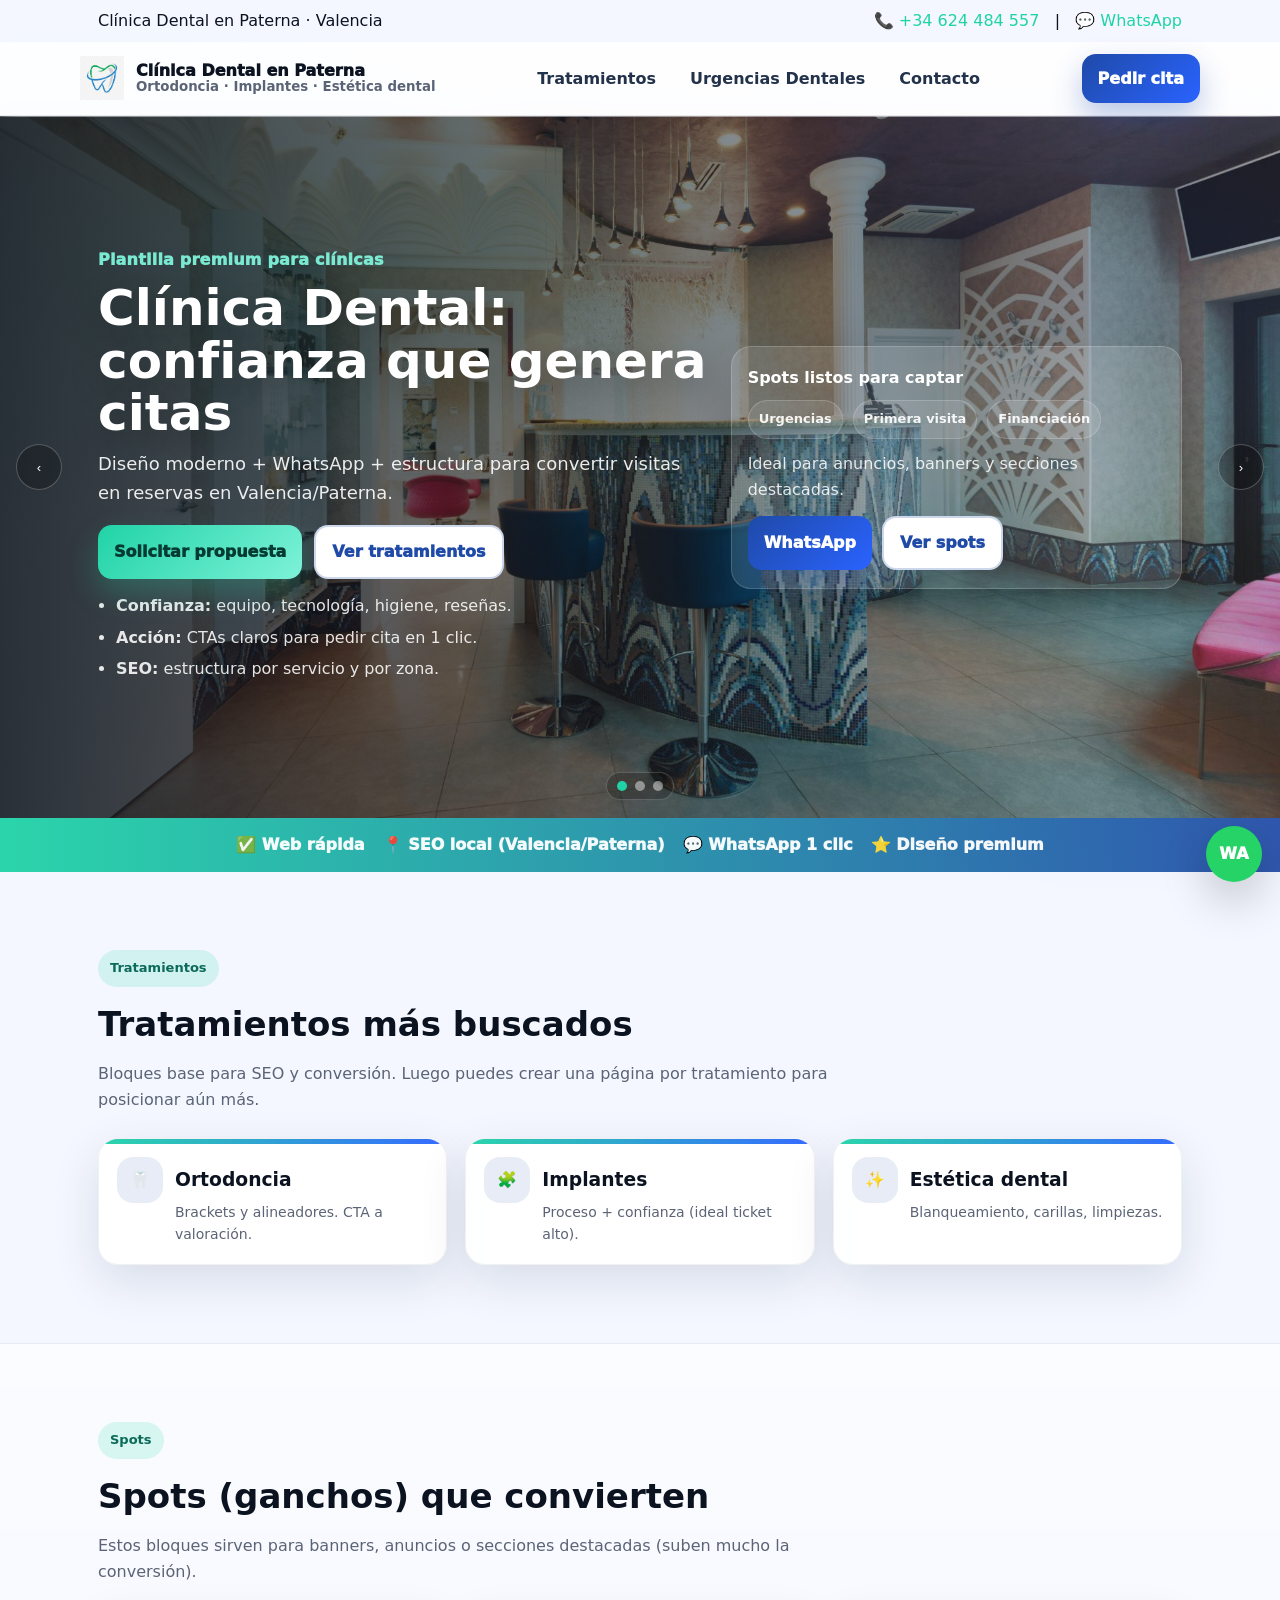
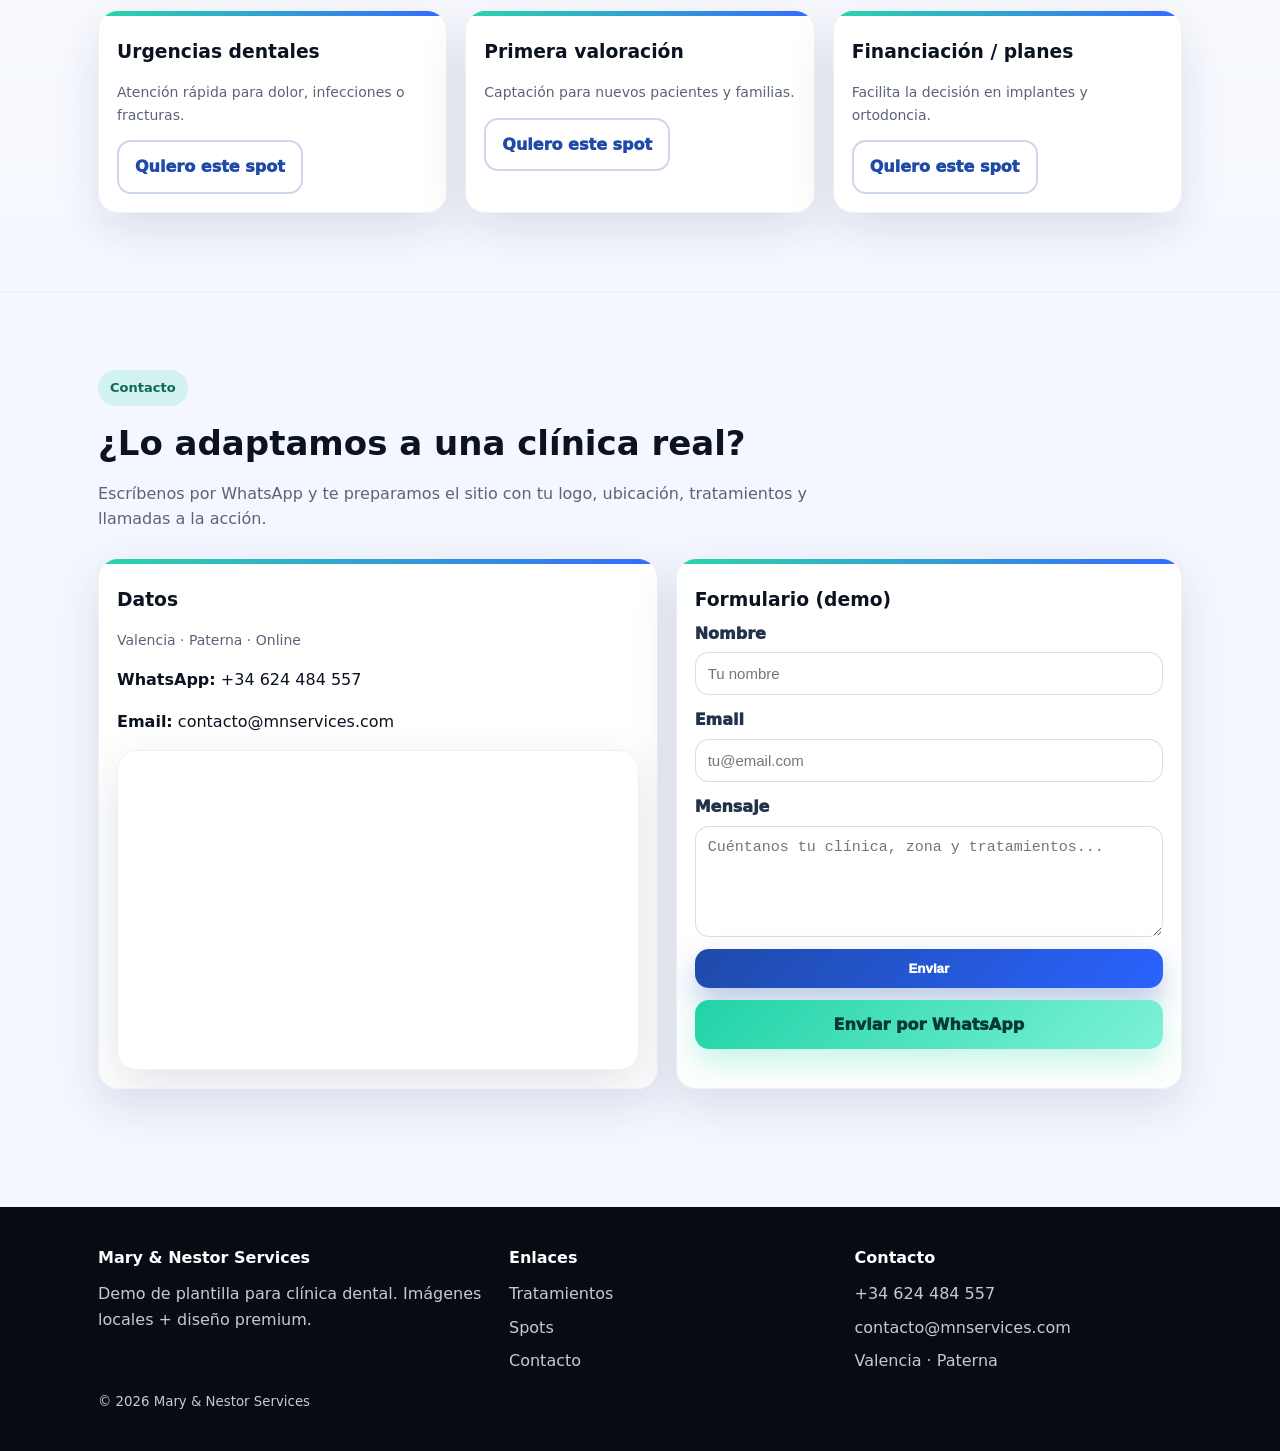
<file: projects/dental/clinica-dental.html>
<!doctype html>
<html lang="es">

<head>
    <meta charset="utf-8" />
    <meta name="viewport" content="width=device-width, initial-scale=1" />
    <title>Clínica Dental en Paterna | Ortodoncia e Implantes en Valencia</title>
    <meta name="description"
        content="Clínica dental en Paterna especializada en ortodoncia, implantes dentales y estética dental. Primera valoración y urgencias dentales en Valencia.">

    <style>
        :root {
            --brand: #1f4aa8;
            --brand2: #2a63ff;
            --accent: #20d3a6;
            --accent2: #7ef2d9;
            --ink: #0b1220;
            --muted: #5b6476;
            --bg: #f4f7ff;
            --shadow: 0 16px 48px rgba(13, 31, 64, .12);
            --shadowHover: 0 22px 70px rgba(13, 31, 64, .18);
            --radius: 18px;
        }

        * {
            box-sizing: border-box
        }

        html {
            scroll-behavior: smooth
        }

        body {
            margin: 0;
            font-family: system-ui, -apple-system, Segoe UI, Roboto, Helvetica, Arial;
            color: var(--ink);
            background:
                radial-gradient(900px 520px at 10% 10%, rgba(32, 211, 166, .12), transparent 55%),
                radial-gradient(900px 520px at 90% 20%, rgba(31, 74, 168, .14), transparent 55%),
                var(--bg);
            line-height: 1.6;
        }

        a {
            color: inherit;
            text-decoration: none
        }

        .container {
            max-width: 1120px;
            margin: 0 auto;
            padding: 0 18px
        }

        <script type="application/ld+json"> {

            "@context": "https://schema.org",
            "@type": "Dentist",
            "name": "Clínica Dental en Paterna",
            "address": {
                "@type": "PostalAddress",
                    "addressLocality": "Paterna",
                    "addressRegion": "Valencia",
                    "addressCountry": "ES"
            }

            ,
            "telephone": "+34624484557",
            "areaServed": "Paterna, Valencia"
        }

        </script>

        /* Topbar */
        .topbar {
            background: #070b14;
            color: rgba(255, 255, 255, .88);
            font-weight: 800;
            font-size: 13px;
        }

        .topbar .container {
            display: flex;
            justify-content: space-between;
            align-items: center;
            gap: 12px;
            padding: 8px 18px;
        }

        .topbar a {
            color: #20d3a6;
        }

        .topbar .sep {
            margin: 0 10px;
            color: rgba(255, 255, 255, .35);
        }

        @media(max-width:700px) {
            .topbar .container {
                flex-direction: column;
                align-items: flex-start
            }

            .topbar .sep {
                display: none
            }
        }

        /* Nav */
        .nav {
            position: sticky;
            top: 0;
            z-index: 50;
            background: rgba(255, 255, 255, .84);
            backdrop-filter: blur(12px);
            border-bottom: 1px solid rgba(15, 23, 42, .08);
        }

        .nav-inner {
            display: flex;
            align-items: center;
            justify-content: space-between;
            padding: 12px 0;
            gap: 12px
        }

        .brand {
            display: flex;
            align-items: center;
            gap: 12px;
            font-weight: 1000
        }

        .brand img {
            width: 44px;
            height: 44px;
            object-fit: contain
        }

        .brand span {
            display: flex;
            flex-direction: column;
            line-height: 1.05
        }

        .brand small {
            font-weight: 900;
            color: var(--muted)
        }

        .menu {
            display: flex;
            gap: 10px;
            align-items: center
        }

        .menu a {
            font-weight: 900;
            color: #23324b;
            padding: 10px 12px;
            border-radius: 14px;
        }

        .menu a:hover {
            background: rgba(31, 74, 168, .08)
        }

        /* Buttons */
        .btn {
            display: inline-flex;
            align-items: center;
            justify-content: center;
            padding: 12px 16px;
            border-radius: 14px;
            font-weight: 1000;
            border: 0;
            cursor: pointer;
            transition: transform .18s ease, box-shadow .18s ease, background .18s ease;
            user-select: none;
        }

        .btn-primary {
            background: linear-gradient(135deg, var(--brand), var(--brand2));
            color: #fff;
            box-shadow: 0 14px 30px rgba(31, 74, 168, .30);
        }

        .btn-primary:hover {
            transform: translateY(-2px);
            box-shadow: 0 20px 52px rgba(31, 74, 168, .36)
        }

        .btn-accent {
            background: linear-gradient(135deg, var(--accent), var(--accent2));
            color: #063b33;
            box-shadow: 0 14px 30px rgba(32, 211, 166, .25);
        }

        .btn-accent:hover {
            transform: translateY(-2px);
            box-shadow: 0 20px 52px rgba(32, 211, 166, .32)
        }

        .btn-outline {
            background: #fff;
            border: 2px solid rgba(31, 74, 168, .22);
            color: var(--brand);
        }

        .btn-outline:hover {
            transform: translateY(-2px);
            box-shadow: 0 14px 36px rgba(13, 31, 64, .12)
        }

        .badge {
            display: inline-flex;
            gap: 8px;
            align-items: center;
            background: rgba(32, 211, 166, .16);
            color: #0b6a58;
            padding: 8px 12px;
            border-radius: 999px;
            font-weight: 900;
            font-size: 13px;
        }

        /* HERO / Slider */
        .hero {
            position: relative;
            overflow: hidden
        }

        .hero-shape {
            position: absolute;
            left: -140px;
            bottom: -180px;
            width: 560px;
            height: 560px;
            border-radius: 50%;
            background: radial-gradient(circle at 30% 30%, rgba(32, 211, 166, .22), rgba(31, 74, 168, .18) 55%, transparent 72%);
            pointer-events: none;
        }

        .pd-slider {
            position: relative;
            height: 78vh;
            min-height: 560px
        }

        .pd-slide {
            position: absolute;
            inset: 0;
            opacity: 0;
            transform: scale(1.03);
            transition: opacity .7s ease, transform 1.1s ease;
        }

        .pd-slide.is-active {
            opacity: 1;
            transform: scale(1)
        }

        .pd-slide img {
            width: 100%;
            height: 100%;
            object-fit: cover;
            display: block
        }

        .pd-overlay {
            position: absolute;
            inset: 0;
            background:
                linear-gradient(90deg, rgba(7, 11, 20, .82) 0%, rgba(7, 11, 20, .55) 45%, rgba(7, 11, 20, .20) 100%),
                radial-gradient(1200px 520px at 20% 20%, rgba(32, 211, 166, .22), transparent 55%),
                radial-gradient(900px 520px at 85% 25%, rgba(31, 74, 168, .22), transparent 55%);
        }

        .pd-hero-content {
            position: absolute;
            inset: 0;
            display: flex;
            align-items: center
        }

        .pd-hero-grid {
            max-width: 1120px;
            margin: 0 auto;
            padding: 0 18px;
            display: grid;
            grid-template-columns: 1.15fr .85fr;
            gap: 22px;
            align-items: center;
        }

        .pd-kicker {
            color: rgba(126, 242, 217, .95);
            font-weight: 1000;
            letter-spacing: .2px
        }

        .pd-h1 {
            color: #fff;
            font-size: 50px;
            line-height: 1.05;
            margin: 10px 0 10px;
            text-shadow: 0 10px 30px rgba(0, 0, 0, .25);
        }

        .pd-p {
            color: rgba(255, 255, 255, .90);
            font-size: 18px;
            margin: 0 0 18px;
            max-width: 62ch
        }

        .fade-up {
            opacity: 0;
            transform: translateY(10px)
        }

        .fade-up.is-in {
            opacity: 1;
            transform: translateY(0);
            transition: opacity .48s ease, transform .48s ease
        }

        .pd-actions {
            display: flex;
            gap: 12px;
            flex-wrap: wrap
        }

        .pd-bullets {
            margin: 14px 0 0;
            padding-left: 18px
        }

        .pd-bullets li {
            color: rgba(255, 255, 255, .88);
            margin: 6px 0
        }

        .pd-hero-card {
            background: rgba(255, 255, 255, .10);
            border: 1px solid rgba(255, 255, 255, .18);
            border-radius: 20px;
            padding: 18px 16px;
            color: rgba(255, 255, 255, .90);
            box-shadow: 0 18px 60px rgba(0, 0, 0, .20);
        }

        .pd-hero-card b {
            color: #fff
        }

        .pills {
            display: flex;
            gap: 10px;
            flex-wrap: wrap;
            margin-top: 10px
        }

        .pill {
            background: rgba(255, 255, 255, .10);
            border: 1px solid rgba(255, 255, 255, .18);
            padding: 8px 10px;
            border-radius: 999px;
            font-weight: 900;
            color: rgba(255, 255, 255, .92);
            font-size: 13px;
        }

        /* slider UI */
        .pd-ui {
            position: absolute;
            inset: 0;
            pointer-events: none
        }

        .pd-arrow {
            pointer-events: auto;
            position: absolute;
            top: 50%;
            transform: translateY(-50%);
            width: 46px;
            height: 46px;
            border-radius: 999px;
            border: 1px solid rgba(255, 255, 255, .24);
            background: rgba(0, 0, 0, .25);
            display: grid;
            place-items: center;
            color: #fff;
            cursor: pointer;
            transition: transform .18s ease, background .18s ease;
        }

        .pd-arrow:hover {
            background: rgba(0, 0, 0, .35);
            transform: translateY(-50%) scale(1.05)
        }

        .pd-prev {
            left: 16px
        }

        .pd-next {
            right: 16px
        }

        .pd-dots {
            pointer-events: auto;
            position: absolute;
            left: 50%;
            transform: translateX(-50%);
            bottom: 18px;
            display: flex;
            gap: 8px;
            padding: 8px 10px;
            border-radius: 999px;
            background: rgba(0, 0, 0, .22);
            border: 1px solid rgba(255, 255, 255, .18);
        }

        .pd-dot {
            width: 10px;
            height: 10px;
            border-radius: 999px;
            background: rgba(255, 255, 255, .45);
            cursor: pointer
        }

        .pd-dot.is-active {
            background: var(--accent)
        }

        .pd-progress {
            position: absolute;
            left: 0;
            right: 0;
            top: 0;
            height: 4px;
            background: rgba(255, 255, 255, .12)
        }

        .pd-progress span {
            display: block;
            height: 100%;
            width: 0%;
            background: linear-gradient(90deg, var(--accent), var(--accent2))
        }

        /* Benefit band */
        .benefit-band {
            background: linear-gradient(90deg, rgba(32, 211, 166, .95), rgba(31, 74, 168, .92));
            color: rgba(255, 255, 255, .95);
        }

        .benefit-wrap {
            max-width: 1120px;
            margin: 0 auto;
            padding: 14px 18px;
            display: flex;
            gap: 18px;
            flex-wrap: wrap;
            justify-content: center;
            font-weight: 1000;
        }

        .bitem {
            display: flex;
            align-items: center;
            gap: 10px
        }

        /* Sections + cards */
        .section {
            padding: 78px 0
        }

        .section.alt {
            background: linear-gradient(180deg, rgba(255, 255, 255, .60), rgba(255, 255, 255, .12));
            border-top: 1px solid rgba(15, 23, 42, .06);
            border-bottom: 1px solid rgba(15, 23, 42, .06);
        }

        h2 {
            margin: 10px 0 10px;
            font-size: 34px
        }

        p.lead {
            margin: 0 0 26px;
            color: var(--muted);
            max-width: 75ch
        }

        .grid-3 {
            display: grid;
            grid-template-columns: repeat(3, 1fr);
            gap: 18px
        }

        .card {
            background: rgba(255, 255, 255, .92);
            border: 1px solid rgba(15, 23, 42, .06);
            border-radius: 20px;
            box-shadow: var(--shadow);
            padding: 18px;
            position: relative;
            overflow: hidden;
            transition: transform .18s ease, box-shadow .18s ease;
        }

        .card::before {
            content: "";
            position: absolute;
            left: 0;
            top: 0;
            width: 100%;
            height: 5px;
            background: linear-gradient(90deg, var(--accent), var(--brand2));
            opacity: .95;
        }

        .card:hover {
            transform: translateY(-4px);
            box-shadow: var(--shadowHover)
        }

        .row {
            display: flex;
            gap: 12px;
            align-items: flex-start
        }

        .icon {
            width: 46px;
            height: 46px;
            border-radius: 16px;
            display: grid;
            place-items: center;
            background: rgba(31, 74, 168, .10);
            color: var(--brand);
            font-weight: 1000;
            flex: 0 0 auto;
        }

        .h3 {
            margin: 8px 0 6px
        }

        .small {
            color: var(--muted);
            font-size: 14px
        }

        /* Contact split */
        .split {
            display: grid;
            grid-template-columns: 1.05fr .95fr;
            gap: 18px;
            align-items: stretch
        }

        .photo {
            border-radius: 20px;
            overflow: hidden;
            box-shadow: var(--shadow);
            border: 1px solid rgba(15, 23, 42, .06);
            height: 320px
        }

        .photo iframe {
            width: 100%;
            height: 100%;
            border: 0
        }

        .form {
            display: grid;
            gap: 12px
        }

        .field {
            display: grid;
            gap: 6px
        }

        label {
            font-weight: 1000;
            color: #23324b
        }

        input,
        textarea {
            border-radius: 14px;
            border: 1px solid rgba(15, 23, 42, .14);
            padding: 12px 12px;
            font-size: 15px;
            outline: none;
            background: white;
        }

        input:focus,
        textarea:focus {
            border-color: rgba(31, 74, 168, .48);
            box-shadow: 0 0 0 4px rgba(31, 74, 168, .12)
        }

        /* Footer */
        .footer {
            background: #070b14;
            color: rgba(255, 255, 255, .78);
            padding: 38px 0;
            margin-top: 40px
        }

        .footer .cols {
            display: grid;
            grid-template-columns: 1.2fr 1fr 1fr;
            gap: 18px
        }

        .footer h4 {
            margin: 0 0 10px;
            color: #fff
        }

        /* WhatsApp floating */
        .whatsapp {
            position: fixed;
            right: 18px;
            bottom: 18px;
            z-index: 80;
            width: 56px;
            height: 56px;
            border-radius: 999px;
            background: #25D366;
            color: white;
            display: grid;
            place-items: center;
            box-shadow: 0 18px 46px rgba(0, 0, 0, .22);
            font-weight: 1000;
        }

        @media (max-width:980px) {
            .menu {
                display: none
            }

            .pd-hero-grid {
                grid-template-columns: 1fr
            }

            .pd-h1 {
                font-size: 40px
            }

            .grid-3,
            .split,
            .footer .cols {
                grid-template-columns: 1fr
            }

            .pd-slider {
                height: 76vh;
                min-height: 560px
            }
        }
    </style>
</head>

<body>

    <div class="topbar">
        <div class="container">
            <div>Clínica Dental en Paterna · Valencia</div>
            <div>
                <a href="tel:+34624484557">📞 +34 624 484 557</a>
                &nbsp; | &nbsp;
                <a href="https://wa.me/34624484557" target="_blank">💬 WhatsApp</a>
            </div>
        </div>
    </div>

    <header class="nav">
        <div class="container nav-inner">

            <a class="brand" href="clinica-dental.html">
                <img src="dental-logo.png" alt="Clínica Dental en Paterna - Ortodoncia e Implantes"
                    style="height:44px;width:auto;">
                <span>
                    Clínica Dental en Paterna
                    <small>Ortodoncia · Implantes · Estética dental</small>
                </span>
            </a>

            <nav class="menu" aria-label="Menú principal">
                <a href="#tratamientos">Tratamientos</a>
                <a href="#spots">Urgencias Dentales</a>
                <a href="#contacto">Contacto</a>
            </nav>

            <a class="btn btn-primary"
                href="https://wa.me/34624484557?text=Hola%20quiero%20cita%20en%20la%20cl%C3%ADnica%20dental%20de%20Paterna"
                target="_blank" rel="noopener">
                Pedir cita
            </a>

        </div>
    </header>

    <!-- HERO -->
    <section class="hero">
        <div class="hero-shape" aria-hidden="true"></div>

        <div class="pd-slider" id="dentalSlider">
            <div class="pd-progress"><span></span></div>

            <div class="pd-slide is-active" data-kicker="Plantilla premium para clínicas"
                data-title="Clínica Dental: confianza que genera citas"
                data-text="Diseño moderno + WhatsApp + estructura para convertir visitas en reservas en Valencia/Paterna.">
                <img src="hero-1.jpg" alt="Recepción clínica dental">
                <div class="pd-overlay"></div>
            </div>

            <div class="pd-slide" data-kicker="Comunicación empresarial"
                data-title="Atención rápida: menos espera, más pacientes"
                data-text="WhatsApp Business + respuestas rápidas + formularios para agendar sin fricción.">
                <img src="hero-2.jpg" alt="Equipo dental atendiendo paciente">
                <div class="pd-overlay"></div>
            </div>

            <div class="pd-slide" data-kicker="SEO local" data-title="Posiciona “Dentista en Paterna” en Google"
                data-text="Estructura por tratamientos + zona, lista para competir con clínicas locales.">
                <img src="hero-3.jpg" alt="Sala dental moderna">
                <div class="pd-overlay"></div>
            </div>

            <div class="pd-hero-content">
                <div class="pd-hero-grid">
                    <div>
                        <div class="pd-kicker" id="heroKicker">Plantilla premium para clínicas</div>
                        <h1 class="pd-h1" id="heroTitle">Clínica Dental: confianza que genera citas</h1>
                        <p class="pd-p" id="heroText">Diseño moderno + WhatsApp + estructura para convertir visitas en
                            reservas en Valencia/Paterna.</p>

                        <div class="pd-actions fade-up is-in" id="heroActions">
                            <a class="btn btn-accent" href="#contacto">Solicitar propuesta</a>
                            <a class="btn btn-outline" href="#tratamientos">Ver tratamientos</a>
                        </div>

                        <ul class="pd-bullets">
                            <li><b>Confianza:</b> equipo, tecnología, higiene, reseñas.</li>
                            <li><b>Acción:</b> CTAs claros para pedir cita en 1 clic.</li>
                            <li><b>SEO:</b> estructura por servicio y por zona.</li>
                        </ul>
                    </div>

                    <div class="pd-hero-card">
                        <b>Spots listos para captar</b>
                        <div class="pills">
                            <span class="pill">Urgencias</span>
                            <span class="pill">Primera visita</span>
                            <span class="pill">Financiación</span>
                        </div>
                        <p style="margin:12px 0 0;color:rgba(255,255,255,.86)">
                            Ideal para anuncios, banners y secciones destacadas.
                        </p>
                        <div style="margin-top:14px;display:flex;gap:10px;flex-wrap:wrap">
                            <a class="btn btn-primary"
                                href="https://wa.me/34624484557?text=Hola%20quiero%20la%20plantilla%20de%20cl%C3%ADnica%20dental"
                                target="_blank" rel="noopener">WhatsApp</a>
                            <a class="btn btn-outline" href="#spots">Ver spots</a>
                        </div>
                    </div>
                </div>
            </div>

            <div class="pd-ui">
                <button class="pd-arrow pd-prev" aria-label="Anterior" id="prevBtn">‹</button>
                <button class="pd-arrow pd-next" aria-label="Siguiente" id="nextBtn">›</button>
                <div class="pd-dots" id="dots">
                    <span class="pd-dot is-active" data-dot="0"></span>
                    <span class="pd-dot" data-dot="1"></span>
                    <span class="pd-dot" data-dot="2"></span>
                </div>
            </div>
        </div>
    </section>

    <!-- Benefit Band -->
    <section class="benefit-band">
        <div class="benefit-wrap">
            <div class="bitem">✅ Web rápida</div>
            <div class="bitem">📍 SEO local (Valencia/Paterna)</div>
            <div class="bitem">💬 WhatsApp 1 clic</div>
            <div class="bitem">⭐ Diseño premium</div>
        </div>
    </section>

    <!-- Tratamientos -->
    <section class="section" id="tratamientos">
        <div class="container">
            <span class="badge">Tratamientos</span>
            <h2>Tratamientos más buscados</h2>
            <p class="lead">Bloques base para SEO y conversión. Luego puedes crear una página por tratamiento para
                posicionar aún más.</p>

            <div class="grid-3">
                <div class="card">
                    <div class="row">
                        <div class="icon">🦷</div>
                        <div>
                            <h3 class="h3">Ortodoncia</h3>
                            <div class="small">Brackets y alineadores. CTA a valoración.</div>
                        </div>
                    </div>
                </div>

                <div class="card">
                    <div class="row">
                        <div class="icon">🧩</div>
                        <div>
                            <h3 class="h3">Implantes</h3>
                            <div class="small">Proceso + confianza (ideal ticket alto).</div>
                        </div>
                    </div>
                </div>

                <div class="card">
                    <div class="row">
                        <div class="icon">✨</div>
                        <div>
                            <h3 class="h3">Estética dental</h3>
                            <div class="small">Blanqueamiento, carillas, limpiezas.</div>
                        </div>
                    </div>
                </div>
            </div>

        </div>
    </section>

    <!-- Spots -->
    <section class="section alt" id="spots">
        <div class="container">
            <span class="badge">Spots</span>
            <h2>Spots (ganchos) que convierten</h2>
            <p class="lead">Estos bloques sirven para banners, anuncios o secciones destacadas (suben mucho la
                conversión).</p>

            <div class="grid-3">
                <div class="card">
                    <h3 class="h3">Urgencias dentales</h3>
                    <p class="small">Atención rápida para dolor, infecciones o fracturas.</p>
                    <a class="btn btn-outline" href="#contacto">Quiero este spot</a>
                </div>

                <div class="card">
                    <h3 class="h3">Primera valoración</h3>
                    <p class="small">Captación para nuevos pacientes y familias.</p>
                    <a class="btn btn-outline" href="#contacto">Quiero este spot</a>
                </div>

                <div class="card">
                    <h3 class="h3">Financiación / planes</h3>
                    <p class="small">Facilita la decisión en implantes y ortodoncia.</p>
                    <a class="btn btn-outline" href="#contacto">Quiero este spot</a>
                </div>
            </div>
        </div>
    </section>

    <!-- Contacto -->
    <section class="section" id="contacto">
        <div class="container">
            <span class="badge">Contacto</span>
            <h2>¿Lo adaptamos a una clínica real?</h2>
            <p class="lead">Escríbenos por WhatsApp y te preparamos el sitio con tu logo, ubicación, tratamientos y
                llamadas a la acción.</p>

            <div class="split">
                <div class="card">
                    <h3 class="h3">Datos</h3>
                    <p class="small">Valencia · Paterna · Online</p>
                    <p><b>WhatsApp:</b> +34 624 484 557</p>
                    <p><b>Email:</b> contacto@mnservices.com</p>
                    <div class="photo">
                        <iframe title="Mapa" src="https://www.google.com/maps?q=Paterna%20Valencia&output=embed"
                            loading="lazy"></iframe>
                    </div>
                </div>

                <div class="card">
                    <h3 class="h3">Formulario (demo)</h3>
                    <form class="form"
                        onsubmit="event.preventDefault(); alert('Formulario demo: conecta esto a tu email/CRM.');">
                        <div class="field">
                            <label>Nombre</label>
                            <input required placeholder="Tu nombre" />
                        </div>
                        <div class="field">
                            <label>Email</label>
                            <input required type="email" placeholder="tu@email.com" />
                        </div>
                        <div class="field">
                            <label>Mensaje</label>
                            <textarea rows="5" placeholder="Cuéntanos tu clínica, zona y tratamientos..."></textarea>
                        </div>
                        <button class="btn btn-primary" type="submit">Enviar</button>
                        <a class="btn btn-accent"
                            href="https://wa.me/34624484557?text=Hola%20quiero%20una%20propuesta%20para%20mi%20cl%C3%ADnica%20dental"
                            target="_blank" rel="noopener">Enviar por WhatsApp</a>
                    </form>
                </div>
            </div>
        </div>
    </section>

    <a class="whatsapp"
        href="https://wa.me/34624484557?text=Hola%20quiero%20una%20web%20para%20mi%20cl%C3%ADnica%20dental"
        target="_blank" rel="noopener" aria-label="WhatsApp">WA</a>

    <footer class="footer">
        <div class="container">
            <div class="cols">
                <div>
                    <h4>Mary & Nestor Services</h4>
                    <p style="margin:0">Demo de plantilla para clínica dental. Imágenes locales + diseño premium.</p>
                </div>
                <div>
                    <h4>Enlaces</h4>
                    <div style="display:grid;gap:8px">
                        <a href="#tratamientos">Tratamientos</a>
                        <a href="#spots">Spots</a>
                        <a href="#contacto">Contacto</a>
                    </div>
                </div>
                <div>
                    <h4>Contacto</h4>
                    <div style="display:grid;gap:8px">
                        <span>+34 624 484 557</span>
                        <span>contacto@mnservices.com</span>
                        <span>Valencia · Paterna</span>
                    </div>
                </div>
            </div>
            <div style="height:14px"></div>
            <small>© 2026 Mary & Nestor Services</small>
        </div>
    </footer>

    <script>
        // Slider local + progress + dots (flechas funcionan) + animación de texto
        (function () {
            const slider = document.getElementById('dentalSlider');
            if (!slider) return;

            const slides = Array.from(slider.querySelectorAll('.pd-slide'));
            const dots = Array.from(slider.querySelectorAll('.pd-dot'));
            const progress = slider.querySelector('.pd-progress span');
            const prev = document.getElementById('prevBtn');
            const next = document.getElementById('nextBtn');

            const kicker = document.getElementById('heroKicker');
            const title = document.getElementById('heroTitle');
            const text = document.getElementById('heroText');
            const actions = document.getElementById('heroActions');

            let idx = 0;
            const INTERVAL = 6500;
            let timer = null;

            function animateText(s) {
                kicker.textContent = s.dataset.kicker || '';
                title.textContent = s.dataset.title || '';
                text.textContent = s.dataset.text || '';
                actions.classList.remove('is-in');
                void actions.offsetWidth;
                actions.classList.add('is-in');
            }

            function setActive(i) {
                idx = (i + slides.length) % slides.length;
                slides.forEach((s, k) => s.classList.toggle('is-active', k === idx));
                dots.forEach((d, k) => d.classList.toggle('is-active', k === idx));
                animateText(slides[idx]);

                progress.style.transition = 'none';
                progress.style.width = '0%';
                requestAnimationFrame(() => {
                    progress.style.transition = `width ${INTERVAL}ms linear`;
                    progress.style.width = '100%';
                });
            }

            function play() {
                stop();
                setActive(idx);
                timer = setInterval(() => setActive(idx + 1), INTERVAL);
            }
            function stop() { if (timer) clearInterval(timer); timer = null; }

            prev.addEventListener('click', () => { setActive(idx - 1); play(); });
            next.addEventListener('click', () => { setActive(idx + 1); play(); });

            dots.forEach(d => {
                d.addEventListener('click', () => {
                    setActive(Number(d.dataset.dot));
                    play();
                });
            });

            slider.addEventListener('mouseenter', stop);
            slider.addEventListener('mouseleave', play);

            setActive(0);
            play();
        })();
    </script>
</body>

</html>
</file>
